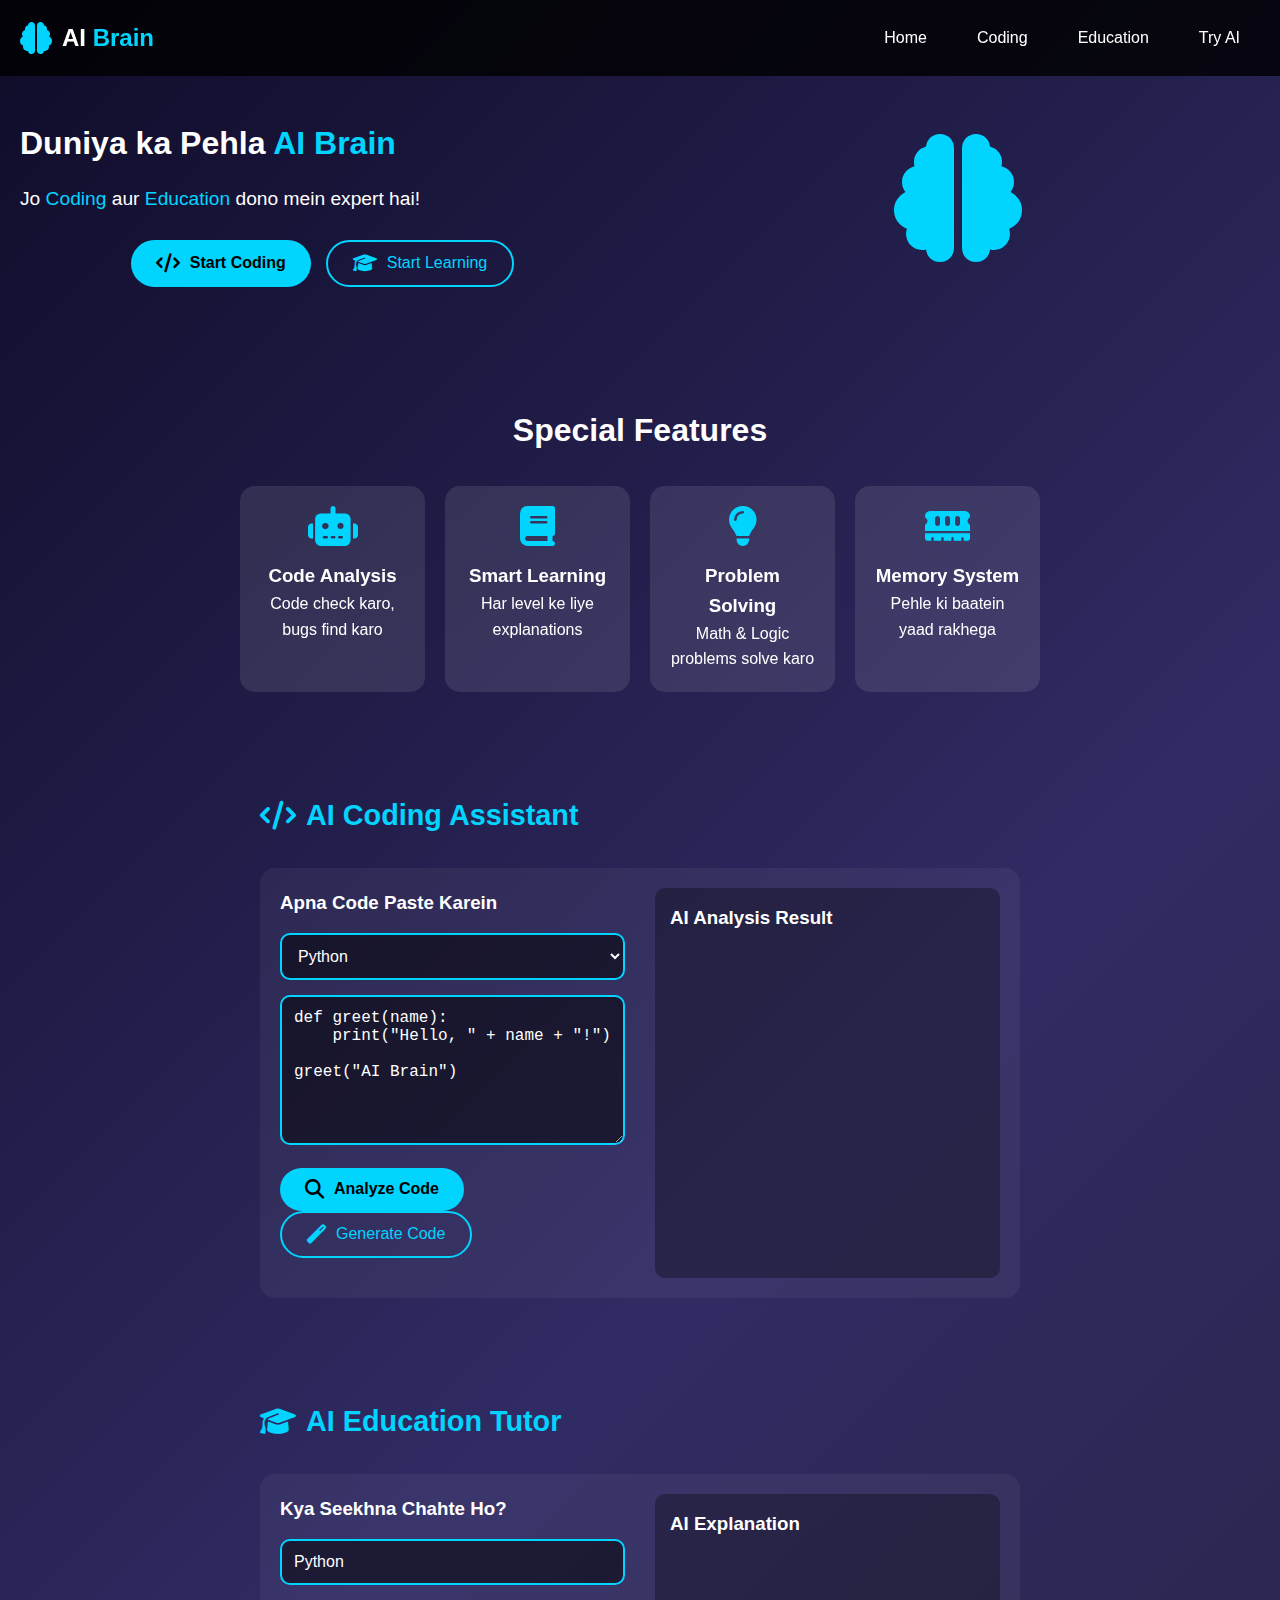
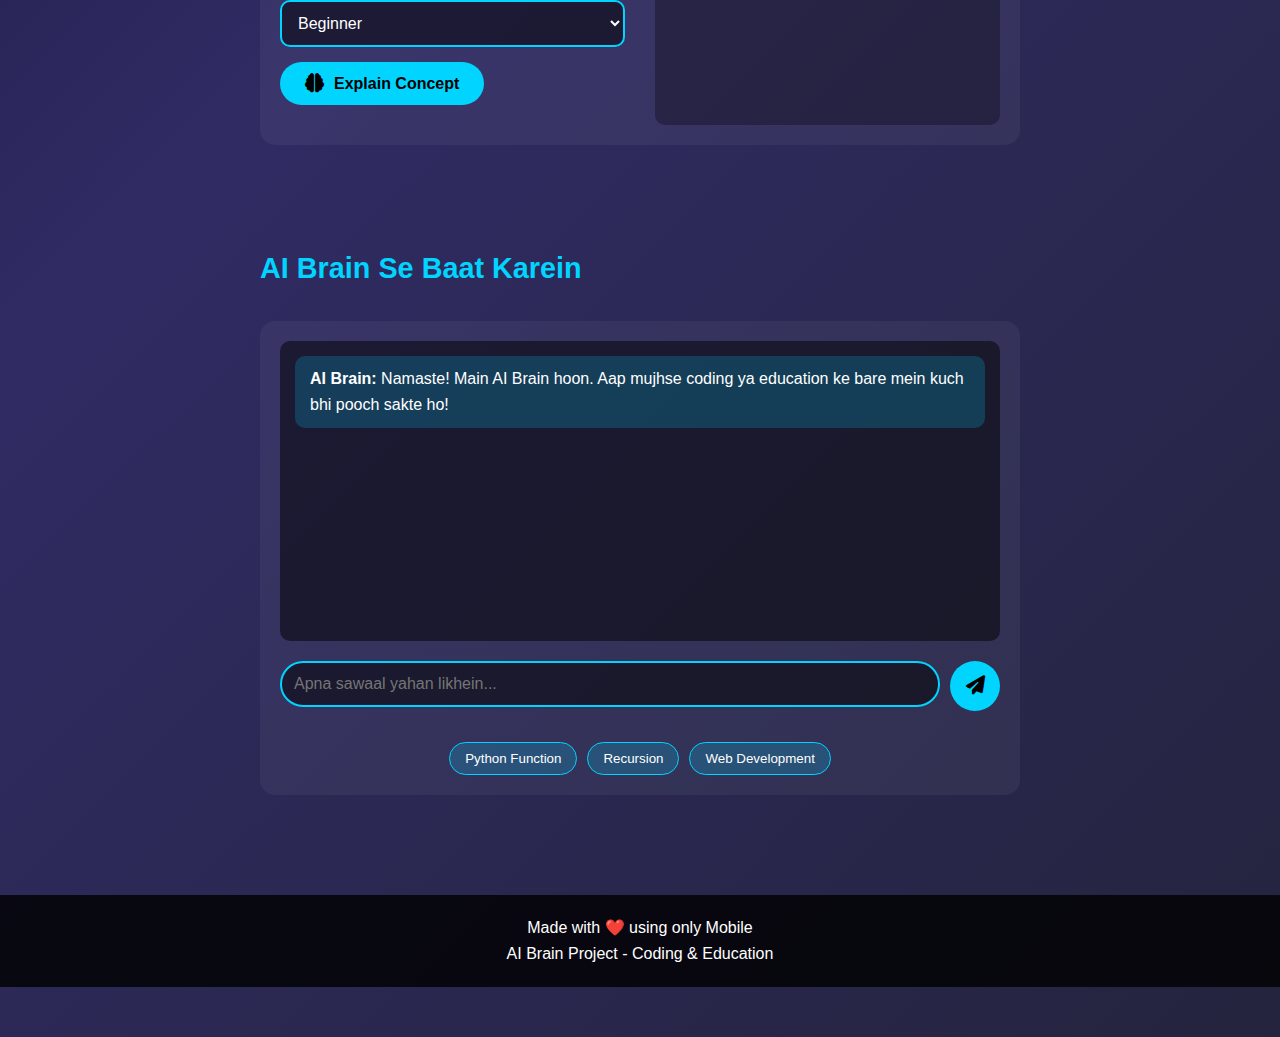
<file: index.html>
<!DOCTYPE html>
<html lang="hi">
<head>
    <meta charset="UTF-8">
    <meta name="viewport" content="width=device-width, initial-scale=1.0">
    <title>AI Brain - Coding & Education</title>
    <link rel="stylesheet" href="style.css">
    <link rel="stylesheet" href="https://cdnjs.cloudflare.com/ajax/libs/font-awesome/6.4.0/css/all.min.css">
</head>
<body>
    <!-- Header -->
    <header>
        <div class="logo">
            <i class="fas fa-brain"></i>
            <h1>AI <span>Brain</span></h1>
        </div>
        <nav>
            <button id="menuBtn"><i class="fas fa-bars"></i></button>
            <div class="nav-links" id="navLinks">
                <a href="#home">Home</a>
                <a href="#coding">Coding</a>
                <a href="#education">Education</a>
                <a href="#try">Try AI</a>
            </div>
        </nav>
    </header>

    <!-- Hero Section -->
    <section class="hero" id="home">
        <div class="hero-content">
            <h2>Duniya ka Pehla <span>AI Brain</span></h2>
            <p>Jo <span>Coding</span> aur <span>Education</span> dono mein expert hai!</p>
            <div class="buttons">
                <button class="btn primary" id="startCoding">
                    <i class="fas fa-code"></i> Start Coding
                </button>
                <button class="btn secondary" id="startLearning">
                    <i class="fas fa-graduation-cap"></i> Start Learning
                </button>
            </div>
        </div>
        <div class="hero-image">
            <div class="brain-animation">
                <i class="fas fa-brain"></i>
            </div>
        </div>
    </section>

    <!-- Features -->
    <section class="features">
        <h2>Special Features</h2>
        <div class="feature-grid">
            <div class="feature-card">
                <i class="fas fa-robot"></i>
                <h3>Code Analysis</h3>
                <p>Code check karo, bugs find karo</p>
            </div>
            <div class="feature-card">
                <i class="fas fa-book"></i>
                <h3>Smart Learning</h3>
                <p>Har level ke liye explanations</p>
            </div>
            <div class="feature-card">
                <i class="fas fa-lightbulb"></i>
                <h3>Problem Solving</h3>
                <p>Math & Logic problems solve karo</p>
            </div>
            <div class="feature-card">
                <i class="fas fa-memory"></i>
                <h3>Memory System</h3>
                <p>Pehle ki baatein yaad rakhega</p>
            </div>
        </div>
    </section>

    <!-- Coding Section -->
    <section class="coding-section" id="coding">
        <h2><i class="fas fa-code"></i> AI Coding Assistant</h2>
        <div class="coding-container">
            <div class="code-input">
                <h3>Apna Code Paste Karein</h3>
                <select id="languageSelect">
                    <option value="python">Python</option>
                    <option value="javascript">JavaScript</option>
                    <option value="html">HTML/CSS</option>
                    <option value="java">Java</option>
                </select>
                <textarea id="codeInput" placeholder="Yahan apna code paste karein..."></textarea>
                <button class="btn primary" id="analyzeBtn">
                    <i class="fas fa-search"></i> Analyze Code
                </button>
                <button class="btn secondary" id="generateBtn">
                    <i class="fas fa-magic"></i> Generate Code
                </button>
            </div>
            <div class="code-output">
                <h3>AI Analysis Result</h3>
                <div id="codeResult">
                    <!-- Results will appear here -->
                </div>
            </div>
        </div>
    </section>

    <!-- Education Section -->
    <section class="education-section" id="education">
        <h2><i class="fas fa-graduation-cap"></i> AI Education Tutor</h2>
        <div class="education-container">
            <div class="topic-input">
                <h3>Kya Seekhna Chahte Ho?</h3>
                <input type="text" id="topicInput" placeholder="Jaise: Python, Algebra, Web Development...">
                <select id="levelSelect">
                    <option value="beginner">Beginner</option>
                    <option value="intermediate">Intermediate</option>
                    <option value="advanced">Advanced</option>
                </select>
                <button class="btn primary" id="explainBtn">
                    <i class="fas fa-brain"></i> Explain Concept
                </button>
            </div>
            <div class="explanation-output">
                <h3>AI Explanation</h3>
                <div id="explanationResult">
                    <!-- Explanation will appear here -->
                </div>
            </div>
        </div>
    </section>

    <!-- Try AI Section -->
    <section class="try-ai" id="try">
        <h2>AI Brain Se Baat Karein</h2>
        <div class="chat-container">
            <div class="chat-box" id="chatBox">
                <!-- Messages will appear here -->
                <div class="ai-message">
                    <strong>AI Brain:</strong> Namaste! Main AI Brain hoon. Aap mujhse coding ya education ke bare mein kuch bhi pooch sakte ho!
                </div>
            </div>
            <div class="chat-input">
                <input type="text" id="userInput" placeholder="Apna sawaal yahan likhein...">
                <button id="sendBtn"><i class="fas fa-paper-plane"></i></button>
            </div>
            <div class="quick-questions">
                <button class="quick-btn" data-question="Python function kaise banate hain?">Python Function</button>
                <button class="quick-btn" data-question="Recursion kya hai?">Recursion</button>
                <button class="quick-btn" data-question="HTML CSS se website kaise banaye?">Web Development</button>
            </div>
        </div>
    </section>

    <!-- Footer -->
    <footer>
        <p>Made with ❤️ using only Mobile</p>
        <p>AI Brain Project - Coding & Education</p>
    </footer>

    <!-- Scripts -->
    <script src="ai_brain.js"></script>
    <script src="script.js"></script>
</body>
                  </html>
</file>
<file: style.css>
* {
    margin: 0;
    padding: 0;
    box-sizing: border-box;
}

body {
    font-family: 'Segoe UI', Tahoma, Geneva, Verdana, sans-serif;
    background: linear-gradient(135deg, #0f0c29, #302b63, #24243e);
    color: white;
    line-height: 1.6;
    padding-bottom: 50px;
}

/* Header */
header {
    background: rgba(0, 0, 0, 0.8);
    padding: 15px 20px;
    display: flex;
    justify-content: space-between;
    align-items: center;
    position: fixed;
    width: 100%;
    top: 0;
    z-index: 1000;
    backdrop-filter: blur(10px);
}

.logo {
    display: flex;
    align-items: center;
    gap: 10px;
}

.logo i {
    font-size: 2rem;
    color: #00d4ff;
}

.logo h1 {
    font-size: 1.5rem;
}

.logo span {
    color: #00d4ff;
}

#menuBtn {
    background: none;
    border: none;
    color: white;
    font-size: 1.5rem;
    cursor: pointer;
}

.nav-links {
    display: none;
    position: absolute;
    top: 60px;
    right: 20px;
    background: rgba(0, 0, 0, 0.9);
    padding: 15px;
    border-radius: 10px;
    flex-direction: column;
    gap: 10px;
}

.nav-links.active {
    display: flex;
}

.nav-links a {
    color: white;
    text-decoration: none;
    padding: 10px 20px;
    border-radius: 5px;
    transition: 0.3s;
}

.nav-links a:hover {
    background: #00d4ff;
    color: black;
}

/* Hero Section */
.hero {
    padding: 100px 20px 50px;
    display: flex;
    flex-direction: column;
    align-items: center;
    text-align: center;
    gap: 30px;
}

.hero-content h2 {
    font-size: 2rem;
    margin-bottom: 15px;
}

.hero-content p {
    font-size: 1.2rem;
    margin-bottom: 25px;
}

.hero-content span {
    color: #00d4ff;
}

.buttons {
    display: flex;
    gap: 15px;
    justify-content: center;
    flex-wrap: wrap;
}

.btn {
    padding: 12px 25px;
    border: none;
    border-radius: 25px;
    font-size: 1rem;
    cursor: pointer;
    display: flex;
    align-items: center;
    gap: 10px;
    transition: 0.3s;
}

.btn i {
    font-size: 1.2rem;
}

.btn.primary {
    background: #00d4ff;
    color: black;
    font-weight: bold;
}

.btn.secondary {
    background: transparent;
    color: #00d4ff;
    border: 2px solid #00d4ff;
}

.btn:hover {
    transform: translateY(-3px);
    box-shadow: 0 5px 15px rgba(0, 212, 255, 0.4);
}

.brain-animation {
    font-size: 8rem;
    color: #00d4ff;
    animation: pulse 2s infinite;
}

@keyframes pulse {
    0%, 100% { transform: scale(1); opacity: 1; }
    50% { transform: scale(1.1); opacity: 0.8; }
}

/* Features */
.features {
    padding: 50px 20px;
    text-align: center;
}

.features h2 {
    font-size: 2rem;
    margin-bottom: 30px;
}

.feature-grid {
    display: grid;
    grid-template-columns: repeat(auto-fit, minmax(150px, 1fr));
    gap: 20px;
    max-width: 800px;
    margin: 0 auto;
}

.feature-card {
    background: rgba(255, 255, 255, 0.1);
    padding: 20px;
    border-radius: 15px;
    backdrop-filter: blur(10px);
    transition: 0.3s;
}

.feature-card:hover {
    transform: translateY(-10px);
    background: rgba(0, 212, 255, 0.2);
}

.feature-card i {
    font-size: 2.5rem;
    color: #00d4ff;
    margin-bottom: 15px;
}

/* Coding Section */
.coding-section, .education-section, .try-ai {
    padding: 50px 20px;
    max-width: 800px;
    margin: 0 auto;
}

.coding-section h2, .education-section h2, .try-ai h2 {
    font-size: 1.8rem;
    margin-bottom: 30px;
    color: #00d4ff;
    display: flex;
    align-items: center;
    gap: 10px;
}

.coding-container, .education-container {
    background: rgba(255, 255, 255, 0.05);
    border-radius: 15px;
    padding: 20px;
    margin-top: 20px;
}

.code-input, .topic-input {
    margin-bottom: 20px;
}

.code-input h3, .topic-input h3 {
    margin-bottom: 15px;
}

select, textarea, input[type="text"] {
    width: 100%;
    padding: 12px;
    margin-bottom: 15px;
    border-radius: 10px;
    border: 2px solid #00d4ff;
    background: rgba(0, 0, 0, 0.5);
    color: white;
    font-size: 1rem;
}

textarea {
    min-height: 150px;
    resize: vertical;
}

.code-output, .explanation-output {
    background: rgba(0, 0, 0, 0.3);
    border-radius: 10px;
    padding: 15px;
    min-height: 200px;
}

#codeResult, #explanationResult {
    padding: 10px;
}

/* Chat Section */
.chat-container {
    background: rgba(255, 255, 255, 0.05);
    border-radius: 15px;
    padding: 20px;
}

.chat-box {
    background: rgba(0, 0, 0, 0.5);
    border-radius: 10px;
    padding: 15px;
    min-height: 300px;
    max-height: 400px;
    overflow-y: auto;
    margin-bottom: 20px;
}

.ai-message {
    background: rgba(0, 212, 255, 0.2);
    padding: 10px 15px;
    border-radius: 10px;
    margin-bottom: 10px;
}

.user-message {
    background: rgba(255, 255, 255, 0.1);
    padding: 10px 15px;
    border-radius: 10px;
    margin-bottom: 10px;
    text-align: right;
}

.chat-input {
    display: flex;
    gap: 10px;
    margin-bottom: 20px;
}

.chat-input input {
    flex: 1;
    padding: 12px;
    border-radius: 25px;
    border: 2px solid #00d4ff;
    background: rgba(0, 0, 0, 0.5);
    color: white;
}

.chat-input button {
    width: 50px;
    height: 50px;
    border-radius: 50%;
    background: #00d4ff;
    border: none;
    color: black;
    cursor: pointer;
    font-size: 1.2rem;
}

.quick-questions {
    display: flex;
    flex-wrap: wrap;
    gap: 10px;
    justify-content: center;
}

.quick-btn {
    padding: 8px 15px;
    background: rgba(0, 212, 255, 0.2);
    border: 1px solid #00d4ff;
    color: white;
    border-radius: 20px;
    cursor: pointer;
    transition: 0.3s;
}

.quick-btn:hover {
    background: #00d4ff;
    color: black;
}

/* Footer */
footer {
    text-align: center;
    padding: 20px;
    background: rgba(0, 0, 0, 0.8);
    margin-top: 50px;
}

/* Responsive */
@media (min-width: 768px) {
    .hero {
        flex-direction: row;
        text-align: left;
        justify-content: space-between;
    }
    
    .hero-content {
        flex: 1;
    }
    
    .hero-image {
        flex: 1;
        display: flex;
        justify-content: center;
    }
    
    .coding-container, .education-container {
        display: grid;
        grid-template-columns: 1fr 1fr;
        gap: 30px;
    }
    
    #menuBtn {
        display: none;
    }
    
    .nav-links {
        display: flex;
        position: static;
        background: none;
        padding: 0;
        flex-direction: row;
    }
}
</file>
